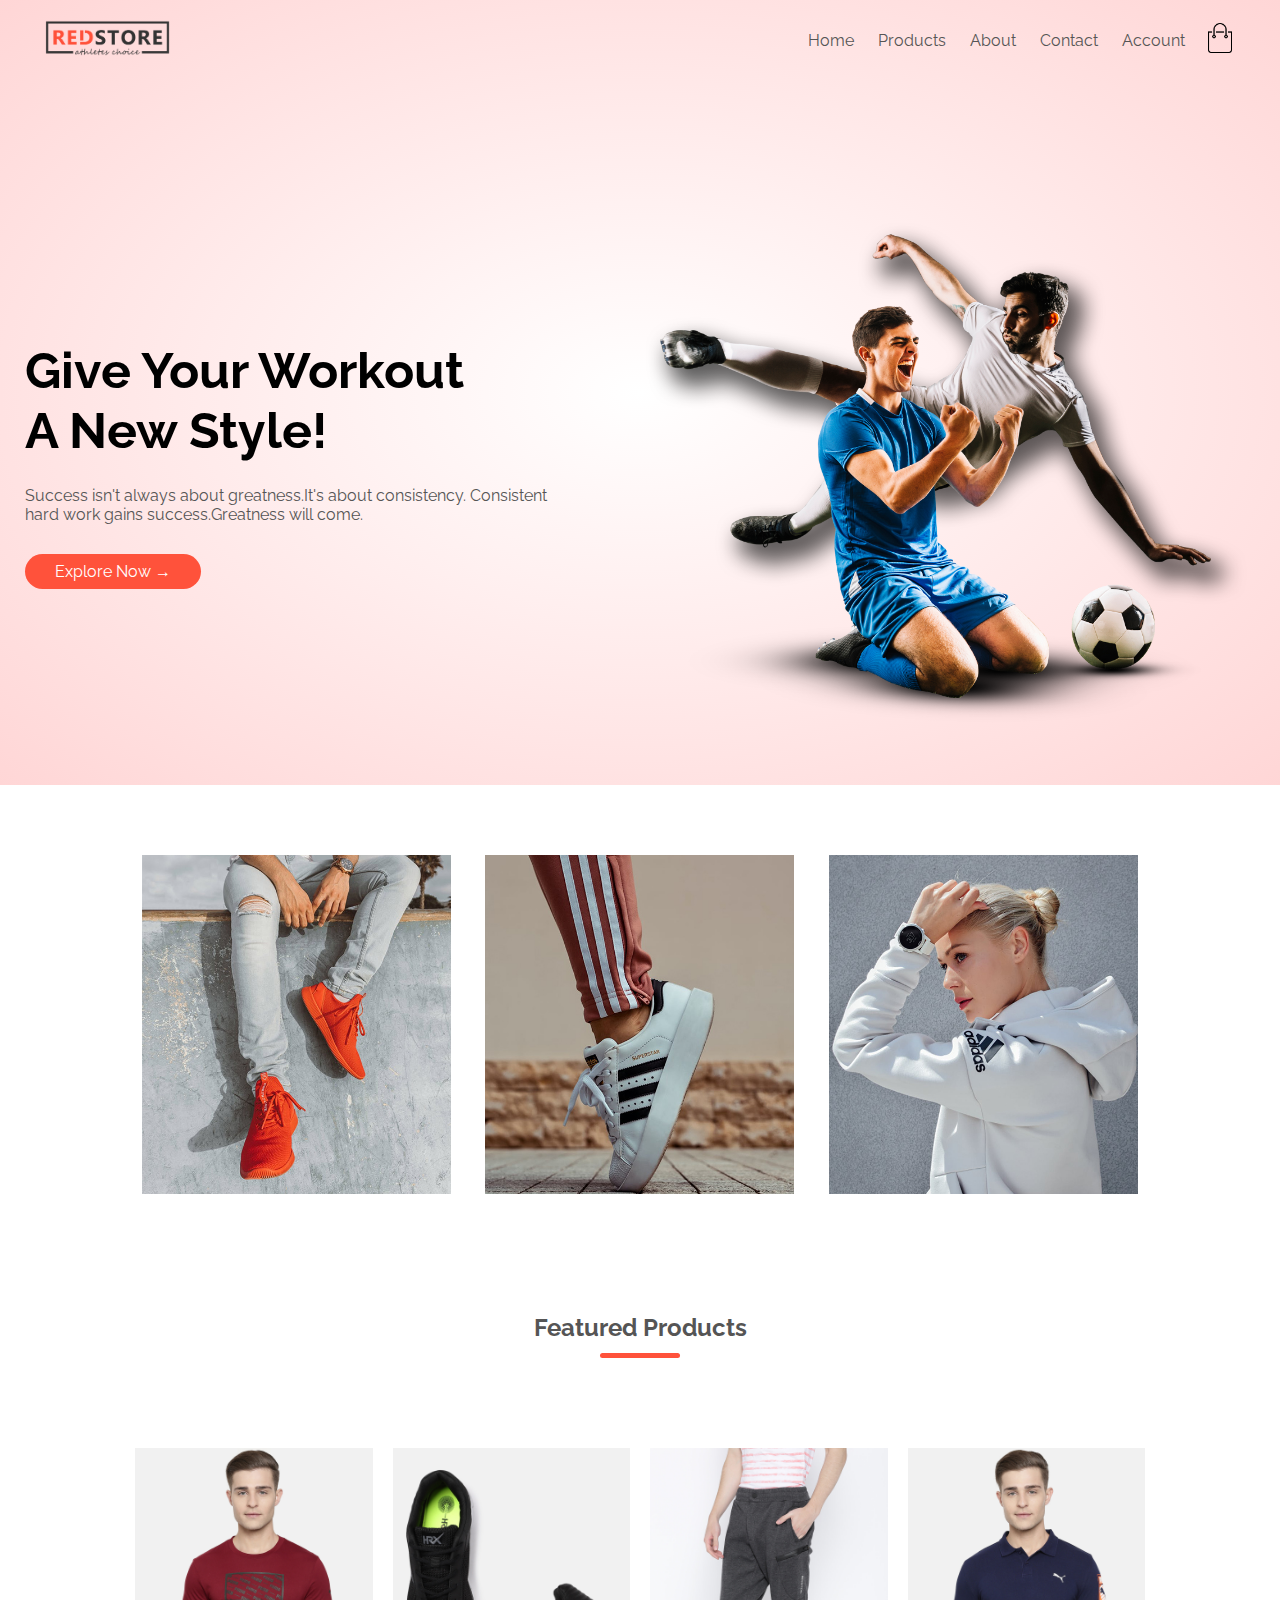
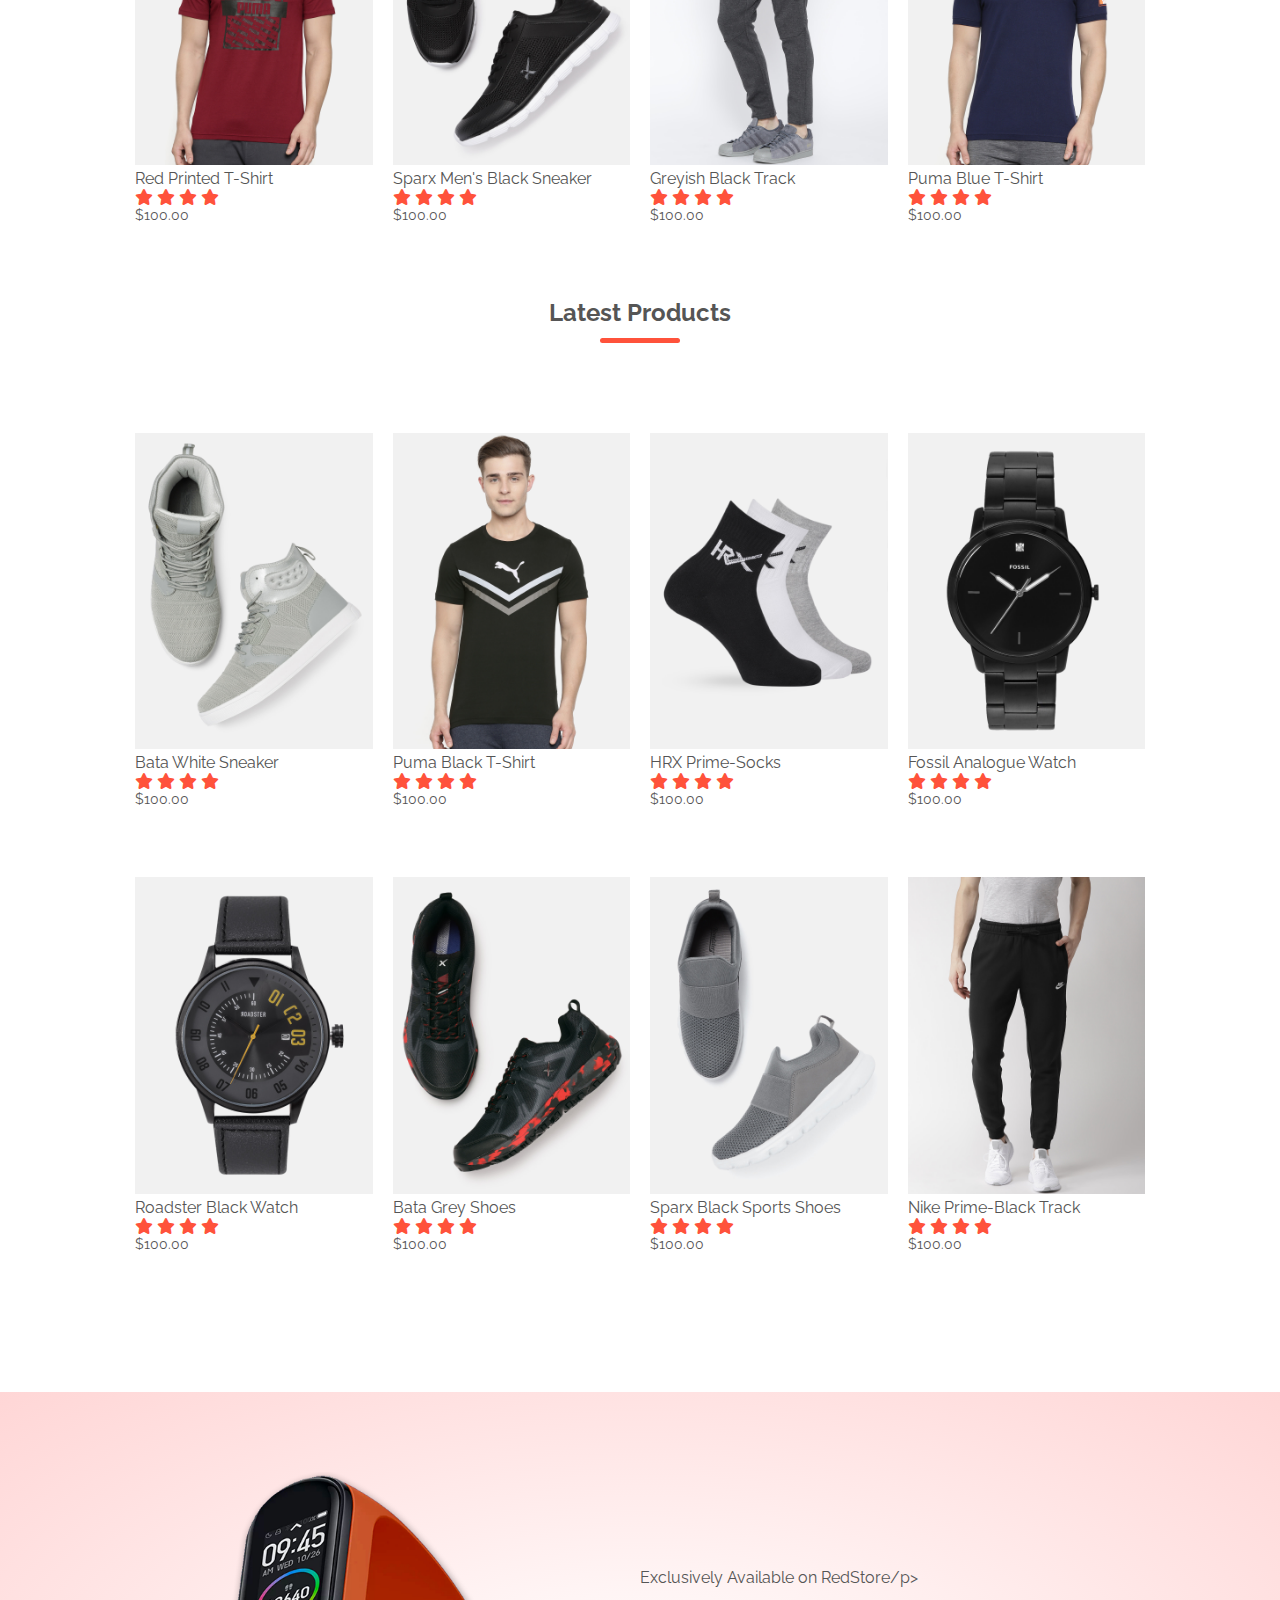
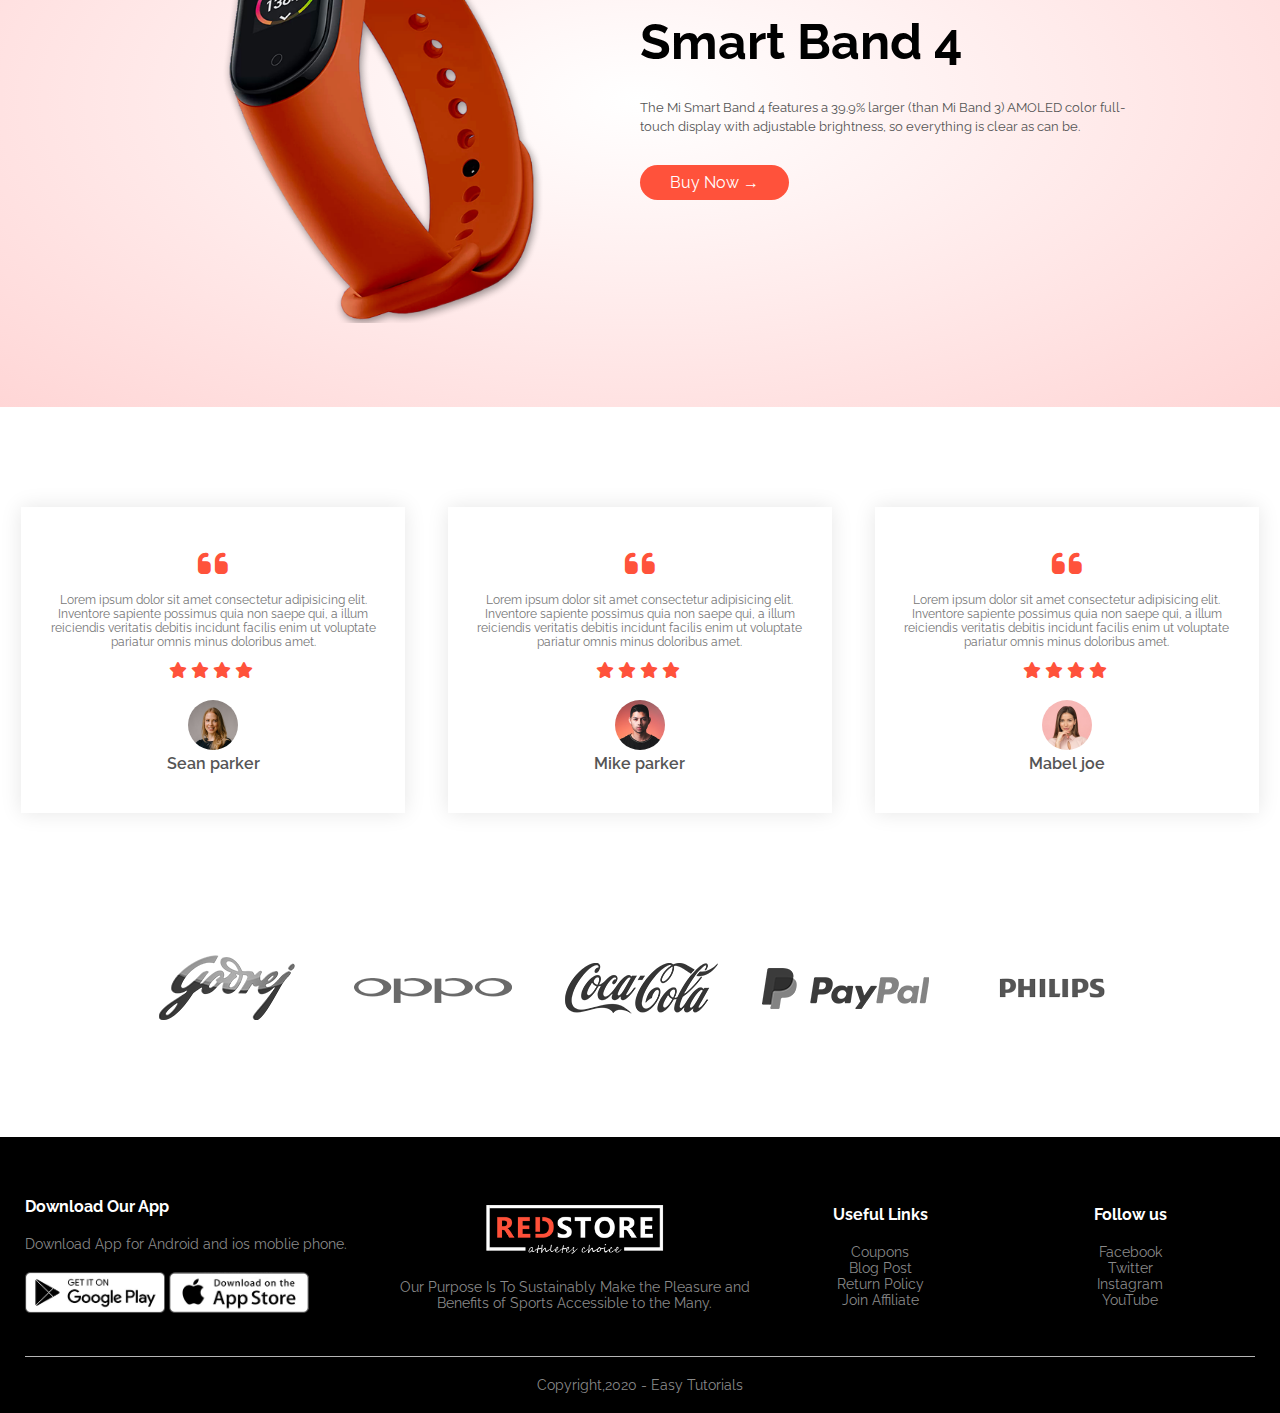
<file: RedStore/index.html>
<!DOCTYPE html>
<html lang="en">
<head>
    <meta charset="UTF-8">
    <meta name="viewport" content="width=device-width, initial-scale=1.0">
    <title>RedStore | Ecommerce Website Design</title>
    <link rel="stylesheet" href="style.css">
    <link href="https://fonts.googleapis.com/css2?family=Raleway:wght@300;400;500;600;700&display=swap" rel="stylesheet">
    <link rel="stylesheet" href="https://cdnjs.cloudflare.com/ajax/libs/font-awesome/6.4.2/css/all.min.css">
</head>
<body>
    <div class="header"> 

        <div class="container">

            <div class="navbar">
                <div class="logo">
                    <a href="index.html"><img src="images/logo.png" width="125px"></a>
                </div>
                <nav>
                    <ul id="MenuItems">
        
                        <li><a href="index.html">Home</a> </li>
                        <li><a href="products.html">Products</a></li>
                        <li><a href="">About</a></li>
                        <li><a href="" >Contact</a></li>
                        <li><a href="account.html">Account</a></li> 
                    </ul>
                </nav>
               
                <a href="cart.html"><img src="images/cart.png" width="30px" height="30px"></a>
                <img src="images/menu.png" class="menu-icon" onclick="menutoggle()">
            </div>
 
            <div class="row">
                <div class="col-2">
                    <h1>Give Your Workout <br>
                         A New Style!</h1>
                         <p>Success isn't always about greatness.It's about consistency. Consistent<br> hard work gains success.Greatness will come.</p>
                         <a href="" class="btn">Explore Now &#8594;</a>
                </div>
    
                <div class="col-2">
                    <img src="images/image1.png">
                </div>
            </div>
    
        </div>

    </div>
<!------ featured categories ------>
  <div class="categories">
    <div class="small-container">
        <div class="row">
            <div class="col-3">
                <img src="images/category-1.jpg">
            </div>
            <div class="col-3">
                <img src="images/category-2.jpg">
            </div>
            <div class="col-3">
                <img src="images/category-3.jpg">
            </div>
        </div>
    </div>
  </div>
<!------ featured products -------->

<div class="small-container">
    <h2 class="tittle">Featured Products</h2>
    <div class="row">
        <div class="col-4">
            <a href="product-details.html"></a><img src="images/product-1.jpg"></a>
            <a href="product-details.html"><h4>Red Printed T-Shirt</h4></a>
            <div class="ratting">
                <i class="fa fa-star"></i>
                <i class="fa fa-star"></i>
                <i class="fa fa-star"></i>
                <i class="fa fa-star"></i>
                                        
            </div>
            <p>$100.00</p>
        </div>

        <div class="col-4">
            <img src="images/product-2.jpg">
            <h4>Sparx Men's Black Sneaker</h4>
            <div class="ratting">
                <i class="fa fa-star"></i>
                <i class="fa fa-star"></i>
                <i class="fa fa-star"></i>
                <i class="fa fa-star"></i>
                <i class="fa fa-star-half-o"></i>
            </div>
            <p>$100.00</p>
        </div>

        <div class="col-4">
            <img src="images/product-3.jpg">
            <h4>Greyish Black Track</h4>
            <div class="ratting">
                <i class="fa fa-star"></i>
                <i class="fa fa-star"></i>
                <i class="fa fa-star"></i>
                <i class="fa fa-star"></i>
                <i class="fa fa-star-o"></i>
            </div>
            <p>$100.00</p>
        </div>

        <div class="col-4">
            <img src="images/product-4.jpg">
            <h4>Puma Blue T-Shirt</h4>
            <div class="ratting">
                <i class="fa fa-star"></i>
                <i class="fa fa-star"></i>
                <i class="fa fa-star"></i>
                <i class="fa fa-star"></i>
                <i class="fa fa-star-o"></i>
            </div>
            <p>$100.00</p>
        </div>
    </div>

    <h2 class="tittle">Latest Products</h2>

    <div class="row">
        <div class="col-4">
            <img src="images/product-5.jpg">
            <h4>Bata White Sneaker</h4>
            <div class="ratting">
                <i class="fa fa-star"></i>
                <i class="fa fa-star"></i>
                <i class="fa fa-star"></i>
                <i class="fa fa-star"></i>
                <i class="fa fa-star-o"></i>
            </div>
            <p>$100.00</p>
        </div>

        <div class="col-4">
            <img src="images/product-6.jpg">
            <h4>Puma Black T-Shirt</h4>
            <div class="ratting">
                <i class="fa fa-star"></i>
                <i class="fa fa-star"></i>
                <i class="fa fa-star"></i>
                <i class="fa fa-star"></i>
                <i class="fa fa-star-half-o"></i>
            </div>
            <p>$100.00</p>
        </div>

        <div class="col-4">
            <img src="images/product-7.jpg">
            <h4>HRX Prime-Socks</h4>
            <div class="ratting">
                <i class="fa fa-star"></i>
                <i class="fa fa-star"></i>
                <i class="fa fa-star"></i>
                <i class="fa fa-star"></i>
                <i class="fa fa-star-o"></i>
            </div>
            <p>$100.00</p>
        </div>

        <div class="col-4">
            <img src="images/product-8.jpg">
            <h4>Fossil Analogue Watch</h4>
            <div class="ratting">
                <i class="fa fa-star"></i>
                <i class="fa fa-star"></i>
                <i class="fa fa-star"></i>
                <i class="fa fa-star"></i>
                <i class="fa fa-star-o"></i>
            </div>
            <p>$100.00</p>
        </div>
    </div>

    <div class="row">
        <div class="col-4">
            <img src="images/product-9.jpg">
            <h4>Roadster Black Watch</h4>
            <div class="ratting">
                <i class="fa fa-star"></i>
                <i class="fa fa-star"></i>
                <i class="fa fa-star"></i>
                <i class="fa fa-star"></i>
                <i class="fa fa-star-o"></i>
            </div>
            <p>$100.00</p>
        </div>

        <div class="col-4">
            <img src="images/product-10.jpg">
            <h4>Bata Grey Shoes</h4>
            <div class="ratting">
                <i class="fa fa-star"></i>
                <i class="fa fa-star"></i>
                <i class="fa fa-star"></i>
                <i class="fa fa-star"></i>
                <i class="fa fa-star-half-o"></i>
            </div>
            <p>$100.00</p>
        </div>

        <div class="col-4">
            <img src="images/product-11.jpg">
            <h4>Sparx Black Sports Shoes</h4>
            <div class="ratting">
                <i class="fa fa-star"></i>
                <i class="fa fa-star"></i>
                <i class="fa fa-star"></i>
                <i class="fa fa-star"></i>
                <i class="fa fa-star-o"></i>
            </div>
            <p>$100.00</p>
        </div>

        <div class="col-4">
            <img src="images/product-12.jpg">
            <h4>Nike Prime-Black Track</h4>
            <div class="ratting">
                <i class="fa fa-star"></i>
                <i class="fa fa-star"></i>
                <i class="fa fa-star"></i>
                <i class="fa fa-star"></i>
                <i class="fa fa-star-o"></i>
            </div>
            <p>$100.00</p>
        </div>
    </div>
</div>
<!----------offer---------------->
<div class="offer">
    <div class="small-container">
        <div class="row">
            <div class="col-2">
                <img src="images/exclusive.png" class="offer-img">
            </div>
            <div class="col-2">
                <p>Exclusively Available on RedStore/p>
                <h1>Smart Band 4</h1>
                <small>The Mi Smart Band 4 features a 39.9% larger (than Mi Band 3) AMOLED color full-touch display with adjustable brightness, so everything is clear as can be.</small><br>
                <a href="" class="btn">Buy Now &#8594;</a>
            </div>
        </div>
    </div>
</div>

<!----------- testimonial --------->
<div class="testimonial">
    <div class="smallcontainer">
        <div class="row">
            <div class="col-3">
                <i class="fa fa-quote-left"></i>
                <p>Lorem ipsum dolor sit amet consectetur adipisicing elit. Inventore sapiente possimus quia non saepe qui, a illum reiciendis veritatis debitis incidunt facilis enim ut voluptate pariatur omnis minus doloribus amet.</p>
                <div class="ratting">
                    <i class="fa fa-star"></i>
                    <i class="fa fa-star"></i>
                    <i class="fa fa-star"></i>
                    <i class="fa fa-star"></i>
                    <i class="fa fa-star-o"></i>
                </div>

                <img src="images/user-1.png">
                <h3>Sean parker</h3>
            </div>

            <div class="col-3">
                <i class="fa fa-quote-left"></i>
                <p>Lorem ipsum dolor sit amet consectetur adipisicing elit. Inventore sapiente possimus quia non saepe qui, a illum reiciendis veritatis debitis incidunt facilis enim ut voluptate pariatur omnis minus doloribus amet.</p>
                <div class="ratting">
                    <i class="fa fa-star"></i>
                    <i class="fa fa-star"></i>
                    <i class="fa fa-star"></i>
                    <i class="fa fa-star"></i>
                    <i class="fa fa-star-o"></i>
                </div>

                <img src="images/user-2.png">
                <h3>Mike parker</h3>
            </div>

            <div class="col-3">
                <i class="fa fa-quote-left"></i>
                <p>Lorem ipsum dolor sit amet consectetur adipisicing elit. Inventore sapiente possimus quia non saepe qui, a illum reiciendis veritatis debitis incidunt facilis enim ut voluptate pariatur omnis minus doloribus amet.</p>
                <div class="ratting">
                    <i class="fa fa-star"></i>
                    <i class="fa fa-star"></i>
                    <i class="fa fa-star"></i>
                    <i class="fa fa-star"></i>
                    <i class="fa fa-star-o"></i>
                </div>

                <img src="images/user-3.png">
                <h3>Mabel joe</h3>
            </div>

        </div>

    </div>

</div>


<!-------- Bands --------->
    <div class="brands">
        <div class="small-container">
            <div class="row">
                <div class="col-5">
                    <img src="images/logo-godrej.png">
                </div>
                <div class="col-5">
                    <img src="images/logo-oppo.png">
                </div>
                <div class="col-5">
                    <img src="images/logo-coca-cola.png">
                </div>
                <div class="col-5">
                    <img src="images/logo-paypal.png">
                </div>
                <div class="col-5">
                    <img src="images/logo-philips.png">
                </div>
            </div>
        </div>
    </div>
    <!-----------footer-------->

        <div class="footer">
            <div class="container">
                <div class="row">
                    <div class="footer-col-1">
                        <h3>Download Our App</h3>
                        <p>Download App for Android and ios moblie phone.</p>
                        <div class="app-logo">
                            <img src="images/play-store.png">
                            <img src="images/app-store.png">
                        </div>
                    </div>
                    <div class="footer-col-2">
                        <img src="images/logo-white.png">
                        <p>Our Purpose Is To Sustainably Make the Pleasure and Benefits of Sports Accessible to the Many.</p>
                    </div>
                    <div class="footer-col-3">
                        <h3>Useful Links</h3>
                        <ul>
                            <li>Coupons</li>
                            <li>Blog Post</li>
                            <li>Return Policy</li>
                            <li>Join Affiliate</li>
                        </ul>
                    </div>
                    <div class="footer-col-4">
                        <h3>Follow us</h3>
                        <ul>
                            <li>Facebook</li>
                            <li>Twitter</li>
                            <li>Instagram</li>
                            <li>YouTube</li>
                        </ul>
                    </div>
                </div>
                <hr>
                <p class="Copyright">Copyright,2020 - Easy Tutorials</p>
            </div>
        </div>
<!--------------- js for toggle menu---------->
    <script>
        var MenuItems = document.getElementById("MenuItems");

        MenuItems.style.maxHeight = "0px";

        function menutoggle(){
            if(MenuItems.style.maxHeight == "0px") 
            {
                MenuItems.style.maxHeight = "200px";
            }
            else
            {
                MenuItems.style.maxHeight = "0px";
            }
        }    
    </script>        
</body>
</html>
</file>
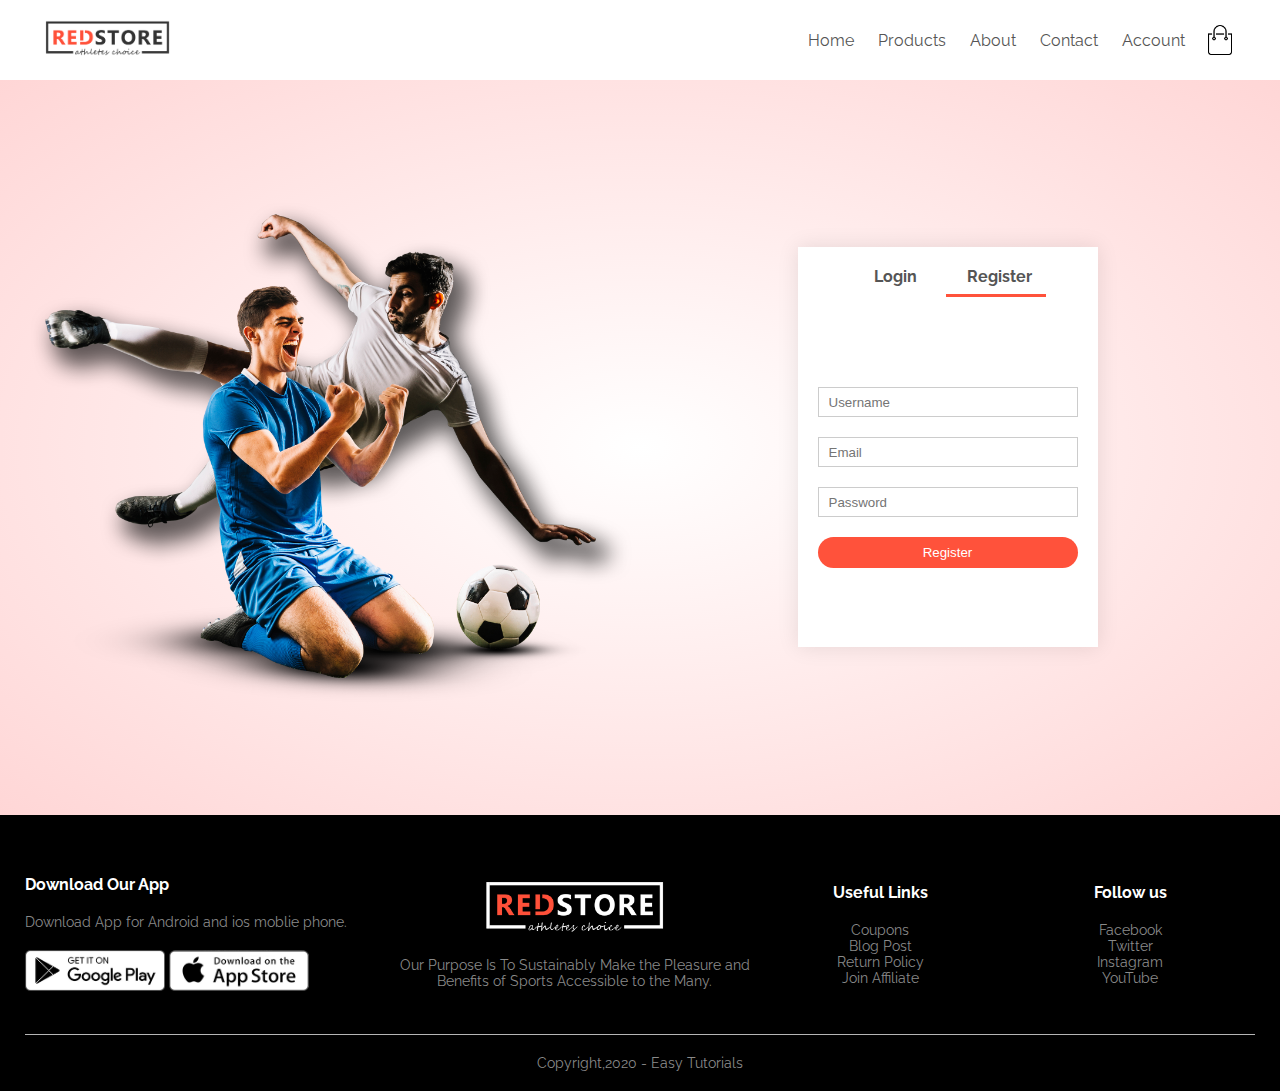
<file: RedStore/account.html>
<!DOCTYPE html>
<html lang="en">
<head>
    <meta charset="UTF-8">
    <meta name="viewport" content="width=device-width, initial-scale=1.0">
    <title>All Products - RedStore</title>
    <link rel="stylesheet" href="style.css">
    <link href="https://fonts.googleapis.com/css2?family=Raleway:wght@300;400;500;600;700&display=swap" rel="stylesheet">
    <link rel="stylesheet" href="https://cdnjs.cloudflare.com/ajax/libs/font-awesome/6.4.2/css/all.min.css">
</head>
<body>
        
        <div class="container">

            <div class="navbar">
                <div class="logo">
                    <img src="images/logo.png" width="125px">
                </div>
                <nav>
                    <ul id="MenuItems">
        
                        <li><a href="">Home</a> </li>
                        <li><a href="">Products</a></li>
                        <li><a href="">About</a></li>
                        <li><a href="" >Contact</a></li>
                        <li><a href="">Account</a></li> 
                    </ul>
                </nav>
               
                <img src="images/cart.png" width="30px"; height="30px">
                <img src="images/menu.png" class="menu-icon" onclick="menutoggle()">
            </div>
 
        </div>

<!---------- account page ------->  

<div class="account-page">
    <div class="container">
        <div class="row">
            <div class="col-2">
                <img src="images/image1.png" width="100%">
            </div>

            <div class="col-2">
                <div class="form-conatiner">
                    <div class="form-btn">
                        <span onclick="login()">Login</span>
                        <span onclick="register()">Register</span>
                        <hr id="Indicator">
                    </div>

                    <form id="LoginForm">
                        <input type="text" placeholder="Username">
                        <input type="password" placeholder="Password">
                        <button type="submit" class="btn">Login</button>
                        <a href="">Forgot password</a>
                    </form>

                    <form id="RegForm">
                        <input type="text" placeholder="Username">
                        <input type="email" placeholder="Email">
                        <input type="password" placeholder="Password">
                        <button type="submit" class="btn">Register</button>
                    </form>
                </div>
            </div>

        </div>
    </div>
</div>

<!-----------footer-------->

        <div class="footer">
            <div class="container">
                <div class="row">
                    <div class="footer-col-1">
                        <h3>Download Our App</h3>
                        <p>Download App for Android and ios moblie phone.</p>
                        <div class="app-logo">
                            <img src="images/play-store.png">
                            <img src="images/app-store.png">
                        </div>
                    </div>
                    <div class="footer-col-2">
                        <img src="images/logo-white.png">
                        <p>Our Purpose Is To Sustainably Make the Pleasure and Benefits of Sports Accessible to the Many.</p>
                    </div>
                    <div class="footer-col-3">
                        <h3>Useful Links</h3>
                        <ul>
                            <li>Coupons</li>
                            <li>Blog Post</li>
                            <li>Return Policy</li>
                            <li>Join Affiliate</li>
                        </ul>
                    </div>
                    <div class="footer-col-4">
                        <h3>Follow us</h3>
                        <ul>
                            <li>Facebook</li>
                            <li>Twitter</li>
                            <li>Instagram</li>
                            <li>YouTube</li>
                        </ul>
                    </div>
                </div>
                <hr>
                <p class="Copyright">Copyright,2020 - Easy Tutorials</p>
            </div>
        </div>
<!--------------- js for toggle menu---------->
    <script>
        var MenuItems = document.getElementById("MenuItems");

        MenuItems.style.maxHeight = "0px";

        function menutoggle(){
            if(MenuItems.style.maxHeight == "0px") 
            {
                MenuItems.style.maxHeight = "200px";
            }
            else
            {
                MenuItems.style.maxHeight = "0px";
            }
        }    
    </script>     

<!--------- js for toggle Form------->

 <script>
    var LoginForm = document.getElementById("LoginForm");
    var RegForm = document.getElementById("RegForm");
    var Indicator = document.getElementById("Indicator");

        function register(){

            RegForm.style.transform = "translateX(0px)";
            LoginForm.style.transform = "translateX(0px)";
            Indicator.style.transform = "translateX(100px)";
        }

        function login(){

            RegForm.style.transform = "translateX(300px)";
            LoginForm.style.transform = "translateX(300px)";
            Indicator.style.transform = "translateX(0px)";
        }
 </script>
   
</body>
</html>
</file>
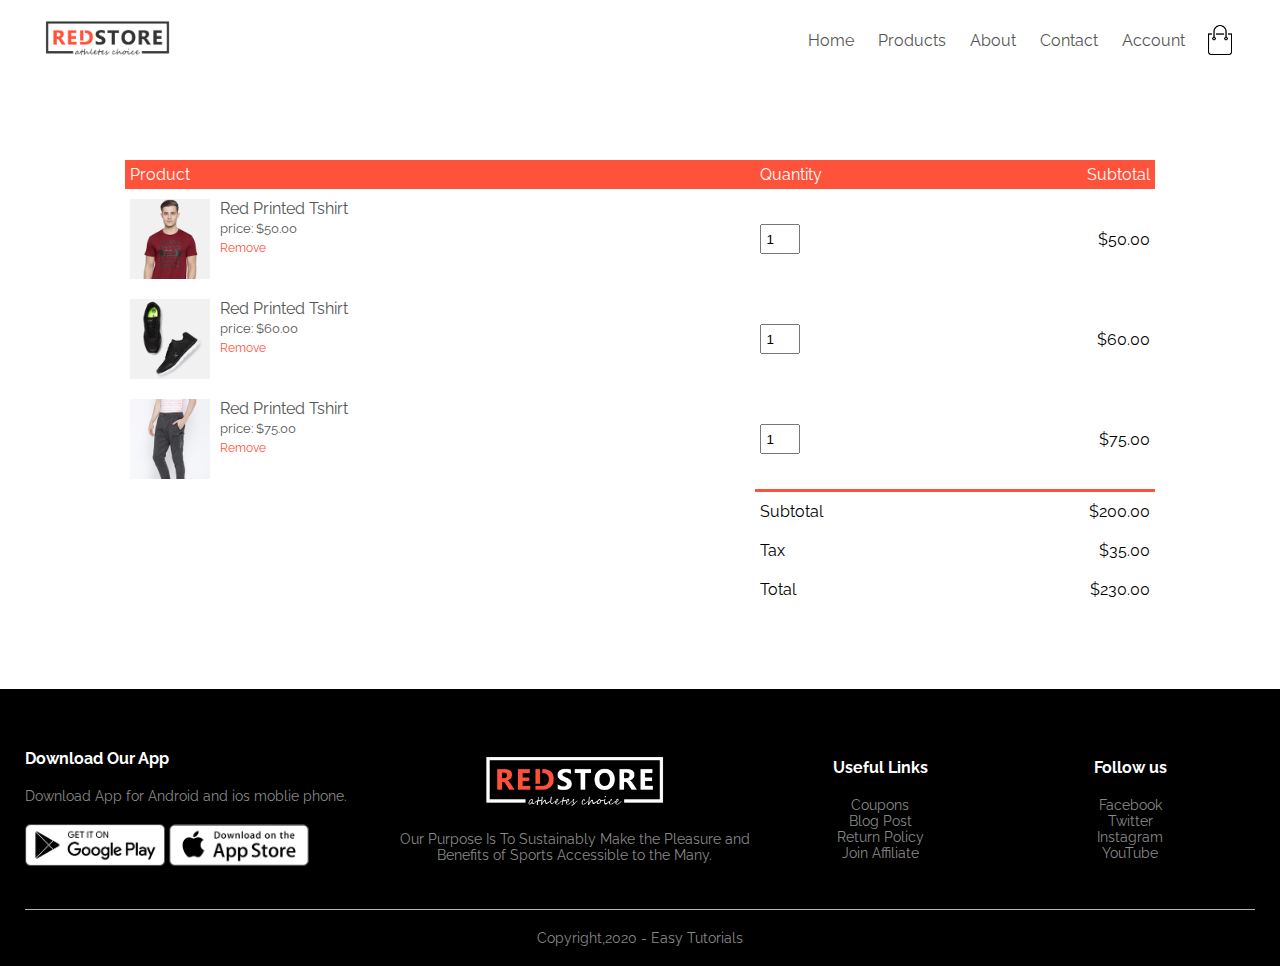
<file: RedStore/cart.html>
<!DOCTYPE html>
<html lang="en">
<head>
    <meta charset="UTF-8">
    <meta name="viewport" content="width=device-width, initial-scale=1.0">
    <title>All Products - RedStore</title>
    <link rel="stylesheet" href="style.css">
    <link href="https://fonts.googleapis.com/css2?family=Raleway:wght@300;400;500;600;700&display=swap" rel="stylesheet">
    <link rel="stylesheet" href="https://cdnjs.cloudflare.com/ajax/libs/font-awesome/6.4.2/css/all.min.css">
</head>
<body>
        
        <div class="container">

            <div class="navbar">
                <div class="logo">
                    <img src="images/logo.png" width="125px">
                </div>
                <nav>
                    <ul id="MenuItems">
        
                        <li><a href="">Home</a> </li>
                        <li><a href="">Products</a></li>
                        <li><a href="">About</a></li>
                        <li><a href="" >Contact</a></li>
                        <li><a href="">Account</a></li> 
                    </ul>
                </nav>
               
                <img src="images/cart.png" width="30px"; height="30px">
                <img src="images/menu.png" class="menu-icon" onclick="menutoggle()">
            </div>
 
        </div>

<!-----------cart items details------>

<div class="small-container cart-page">
    <table>
        <tr>
            <th>Product</th>
            <th>Quantity</th>
            <th>Subtotal</th>
        </tr>
        <tr>
            <td>
                <div class="cart-info">
                    <img src="images/buy-1.jpg">
                    <div>
                        <p>Red Printed Tshirt</p>
                        <small>price: $50.00</small>
                        <br>
                        <a href="">Remove</a>
                    </div>
                </div>
            </td>
            <td><input type="number" value="1"></td>
            <td>$50.00</td>
        </tr>
        <tr>
            <td>
                <div class="cart-info">
                    <img src="images/buy-2.jpg">
                    <div>
                        <p>Red Printed Tshirt</p>
                        <small>price: $60.00</small>
                        <br>
                        <a href="">Remove</a>
                    </div>
                </div>
            </td>
            <td><input type="number" value="1"></td>
            <td>$60.00</td>
        </tr>
        <tr>
            <td>
                <div class="cart-info">
                    <img src="images/buy-3.jpg">
                    <div>
                        <p>Red Printed Tshirt</p>
                        <small>price: $75.00</small>
                        <br>
                        <a href="">Remove</a>
                    </div>
                </div>
            </td>
            <td><input type="number" value="1"></td>
            <td>$75.00</td>
        </tr>
    </table>

    <div class="total-price">

        <table>
            <tr>
                <td>Subtotal</td>
                <td>$200.00</td>
            </tr>
            <tr>
                <td>Tax</td>
                <td>$35.00</td>
            </tr>
            <tr>
                <td>Total</td>
                <td>$230.00</td>
            </tr>
        </table>
    </div>
</div>


<!-----------footer-------->

        <div class="footer">
            <div class="container">
                <div class="row">
                    <div class="footer-col-1">
                        <h3>Download Our App</h3>
                        <p>Download App for Android and ios moblie phone.</p>
                        <div class="app-logo">
                            <img src="images/play-store.png">
                            <img src="images/app-store.png">
                        </div>
                    </div>
                    <div class="footer-col-2">
                        <img src="images/logo-white.png">
                        <p>Our Purpose Is To Sustainably Make the Pleasure and Benefits of Sports Accessible to the Many.</p>
                    </div>
                    <div class="footer-col-3">
                        <h3>Useful Links</h3>
                        <ul>
                            <li>Coupons</li>
                            <li>Blog Post</li>
                            <li>Return Policy</li>
                            <li>Join Affiliate</li>
                        </ul>
                    </div>
                    <div class="footer-col-4">
                        <h3>Follow us</h3>
                        <ul>
                            <li>Facebook</li>
                            <li>Twitter</li>
                            <li>Instagram</li>
                            <li>YouTube</li>
                        </ul>
                    </div>
                </div>
                <hr>
                <p class="Copyright">Copyright,2020 - Easy Tutorials</p>
            </div>
        </div>
<!--------------- js for toggle menu---------->
    <script>
        var MenuItems = document.getElementById("MenuItems");

        MenuItems.style.maxHeight = "0px";

        function menutoggle(){
            if(MenuItems.style.maxHeight == "0px") 
            {
                MenuItems.style.maxHeight = "200px";
            }
            else
            {
                MenuItems.style.maxHeight = "0px";
            }
        }    
    </script>     
   
</body>
</html>
</file>
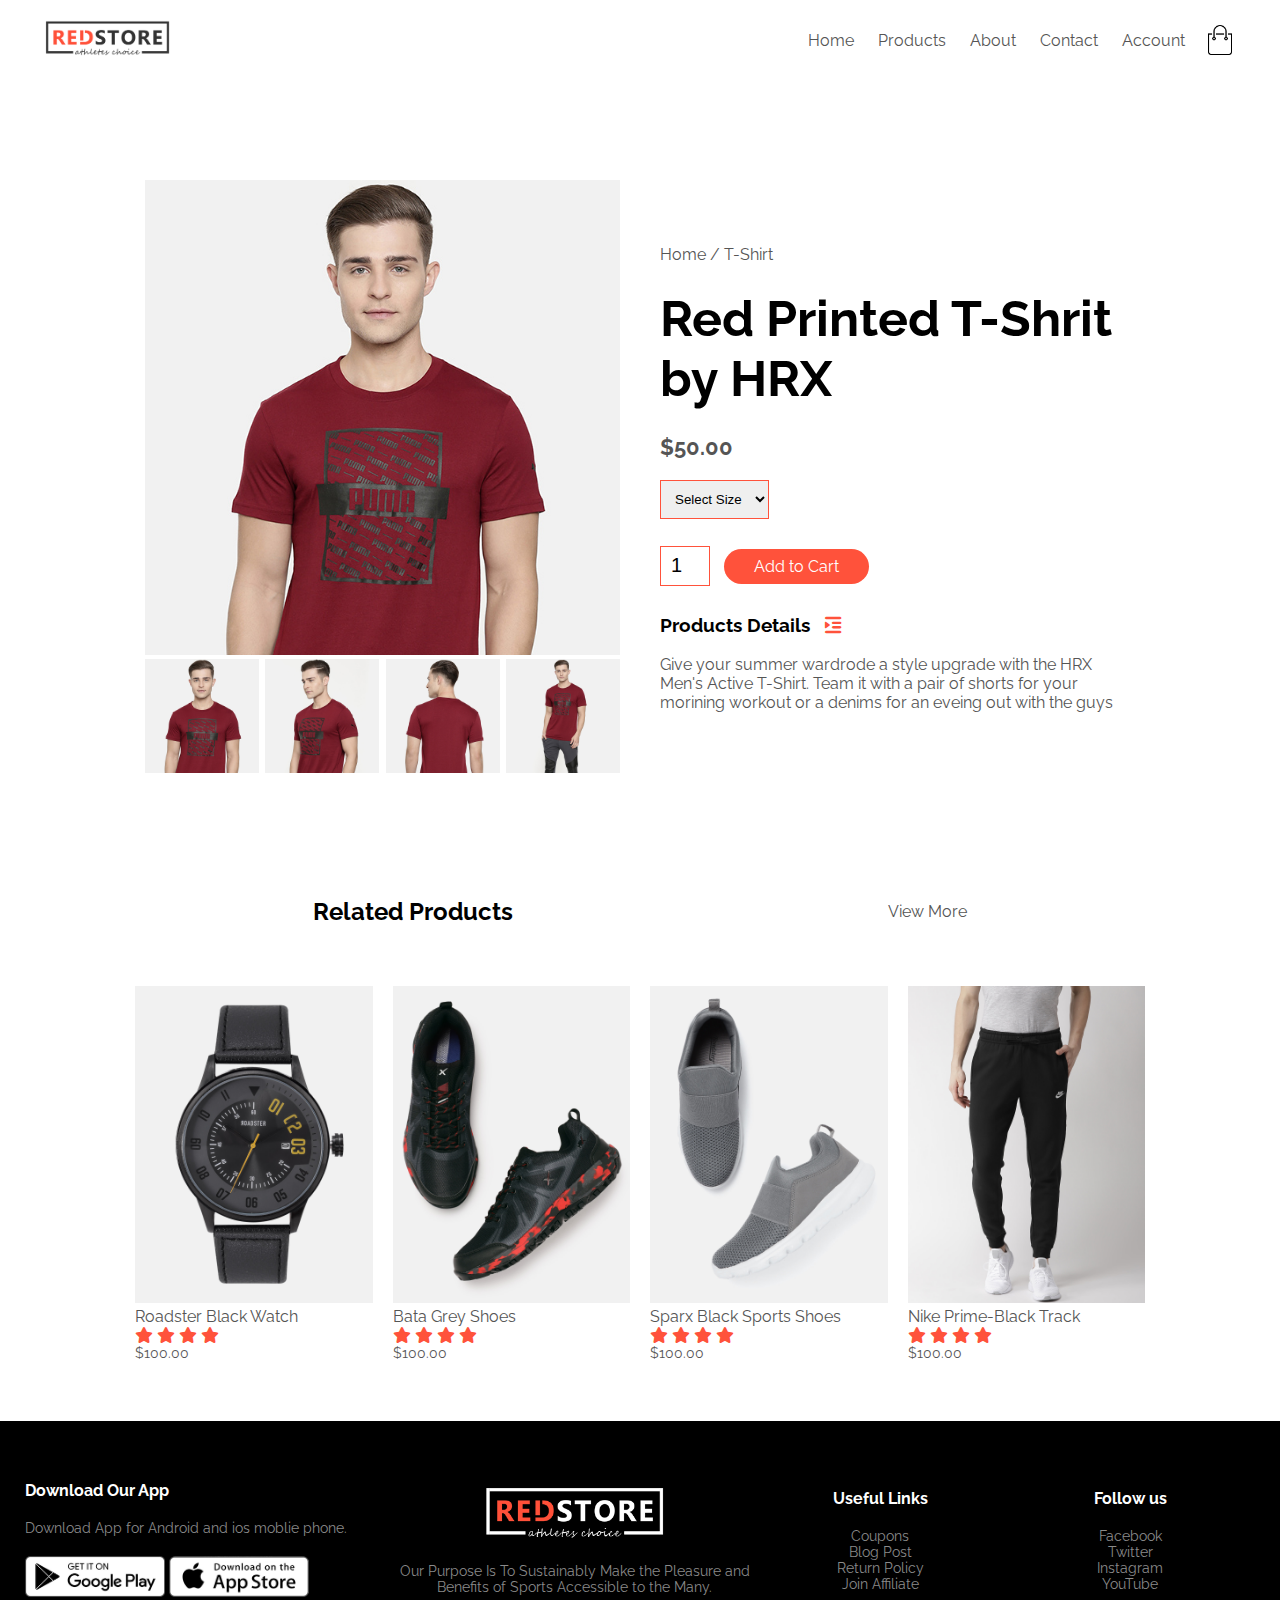
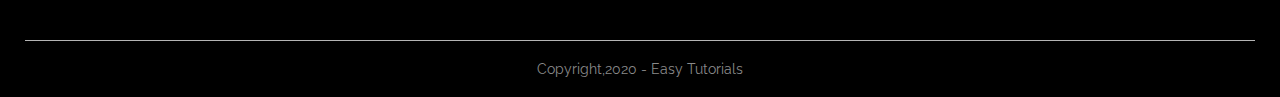
<file: RedStore/product-details.html>
<!DOCTYPE html>
<html lang="en">
<head>
    <meta charset="UTF-8">
    <meta name="viewport" content="width=device-width, initial-scale=1.0">
    <title>Product-details - RedStore</title>
    <link rel="stylesheet" href="style.css">
    <link href="https://fonts.googleapis.com/css2?family=Raleway:wght@300;400;500;600;700&display=swap" rel="stylesheet">
    <link rel="stylesheet" href="https://cdnjs.cloudflare.com/ajax/libs/font-awesome/6.4.2/css/all.min.css">
</head>
<body>
        
        <div class="container">

            <div class="navbar">
                <div class="logo">
                    <img src="images/logo.png" width="125px">
                </div>
                <nav>
                    <ul id="MenuItems">
        
                        <li><a href="">Home</a> </li>
                        <li><a href="">Products</a></li>
                        <li><a href="">About</a></li>
                        <li><a href="" >Contact</a></li>
                        <li><a href="">Account</a></li> 
                    </ul>
                </nav>
               
                <img src="images/cart.png" width="30px"; height="30px">
                <img src="images/menu.png" class="menu-icon" onclick="menutoggle()">
            </div>
 
        </div>

 <!------------single product details----------->
 
 <div class="small-container single-product">
    <div class="row">
        <div class="col-2">
            <img src="images/gallery-1.jpg" width="100%" id="ProductImg">

            <div class="small-img-row">
            <div class="small-img-col">
            <img src="images/gallery-1.jpg" width="100%" class="small-img">
            </div>
            <div class="small-img-col">
            <img src="images/gallery-2.jpg" width="100%" class="small-img">
            </div>
            <div class="small-img-col">
            <img src="images/gallery-3.jpg" width="100%" class="small-img">
            </div>
            <div class="small-img-col">
            <img src="images/gallery-4.jpg" width="100%" class="small-img">
            </div>
            </div>


        </div>
        <div class="col-2">
            <p>Home / T-Shirt</p>
            <h1>Red Printed T-Shrit by HRX</h1>
            <h4>$50.00</h4>
            <select>
                <option>Select Size</option>
                <option>XXL</option>
                <option>XX</option>
                <option>Large</option>
                <option>Medium</option>
                <option>Small</option>
            </select>
            <input type="number" value="1">
            <a href="" class="btn">Add to Cart</a>

            <h3>Products Details <i class="fa fa-indent"></i></h3>
            <br>
            <p>Give your summer wardrode a style upgrade with the HRX Men's Active T-Shirt. Team it with a pair of shorts for your morining workout or a denims for an eveing out with the guys</p>
        </div>

    </div>
 </div>
 <!---------title-------------->
 <div class="small-container">
    <div class="row row-2">
        <h2>Related Products</h2>
        <p>View More</p>
    </div>
 </div>
<!------------product---------->

<div class="small-container">

    <div class="row">
        <div class="col-4">
            <img src="images/product-9.jpg">
            <h4>Roadster Black Watch</h4>
            <div class="ratting">
                <i class="fa fa-star"></i>
                <i class="fa fa-star"></i>
                <i class="fa fa-star"></i>
                <i class="fa fa-star"></i>
                <i class="fa fa-star-o"></i>
            </div>
            <p>$100.00</p>
        </div>

        <div class="col-4">
            <img src="images/product-10.jpg">
            <h4>Bata Grey Shoes</h4>
            <div class="ratting">
                <i class="fa fa-star"></i>
                <i class="fa fa-star"></i>
                <i class="fa fa-star"></i>
                <i class="fa fa-star"></i>
                <i class="fa fa-star-half-o"></i>
            </div>
            <p>$100.00</p>
        </div>

        <div class="col-4">
            <img src="images/product-11.jpg">
            <h4>Sparx Black Sports Shoes</h4>
            <div class="ratting">
                <i class="fa fa-star"></i>
                <i class="fa fa-star"></i>
                <i class="fa fa-star"></i>
                <i class="fa fa-star"></i>
                <i class="fa fa-star-o"></i>
            </div>
            <p>$100.00</p>
        </div>

        <div class="col-4">
            <img src="images/product-12.jpg">
            <h4>Nike Prime-Black Track</h4>
            <div class="ratting">
                <i class="fa fa-star"></i>
                <i class="fa fa-star"></i>
                <i class="fa fa-star"></i>
                <i class="fa fa-star"></i>
                <i class="fa fa-star-o"></i>
            </div>
            <p>$100.00</p>
        </div>
    </div>

    
</div>

<!-----------footer-------->

        <div class="footer">
            <div class="container">
                <div class="row">
                    <div class="footer-col-1">
                        <h3>Download Our App</h3>
                        <p>Download App for Android and ios moblie phone.</p>
                        <div class="app-logo">
                            <img src="images/play-store.png">
                            <img src="images/app-store.png">
                        </div>
                    </div>
                    <div class="footer-col-2">
                        <img src="images/logo-white.png">
                        <p>Our Purpose Is To Sustainably Make the Pleasure and Benefits of Sports Accessible to the Many.</p>
                    </div>
                    <div class="footer-col-3">
                        <h3>Useful Links</h3>
                        <ul>
                            <li>Coupons</li>
                            <li>Blog Post</li>
                            <li>Return Policy</li>
                            <li>Join Affiliate</li>
                        </ul>
                    </div>
                    <div class="footer-col-4">
                        <h3>Follow us</h3>
                        <ul>
                            <li>Facebook</li>
                            <li>Twitter</li>
                            <li>Instagram</li>
                            <li>YouTube</li>
                        </ul>
                    </div>
                </div>
                <hr>
                <p class="Copyright">Copyright,2020 - Easy Tutorials</p>
            </div>
        </div>
<!--------------- js for toggle menu---------->
    <script>
        var MenuItems = document.getElementById("MenuItems");

        MenuItems.style.maxHeight = "0px";

        function menutoggle(){
            if(MenuItems.style.maxHeight == "0px") 
            {
                MenuItems.style.maxHeight = "200px";
            }
            else
            {
                MenuItems.style.maxHeight = "0px";
            }
        }    
    </script>     
   
<!---------- js for product gallery ------------->

    <script>
        var ProductImg = document.getElementById("ProductImg");
        var SmallImg = document.getElementsByClassName("small-img");

        SmallImg[0].onclick = function()
        {
            ProductImg.src = SmallImg[0].src;
        }
        
        SmallImg[1].onclick = function()
        {
            ProductImg.src = SmallImg[1].src;
        }
        
        SmallImg[2].onclick = function()
        {
            ProductImg.src = SmallImg[2].src;
        }
        
        SmallImg[3].onclick = function()
        {
            ProductImg.src = SmallImg[3].src;
        }
    </script>
</body>
</html>
</file>
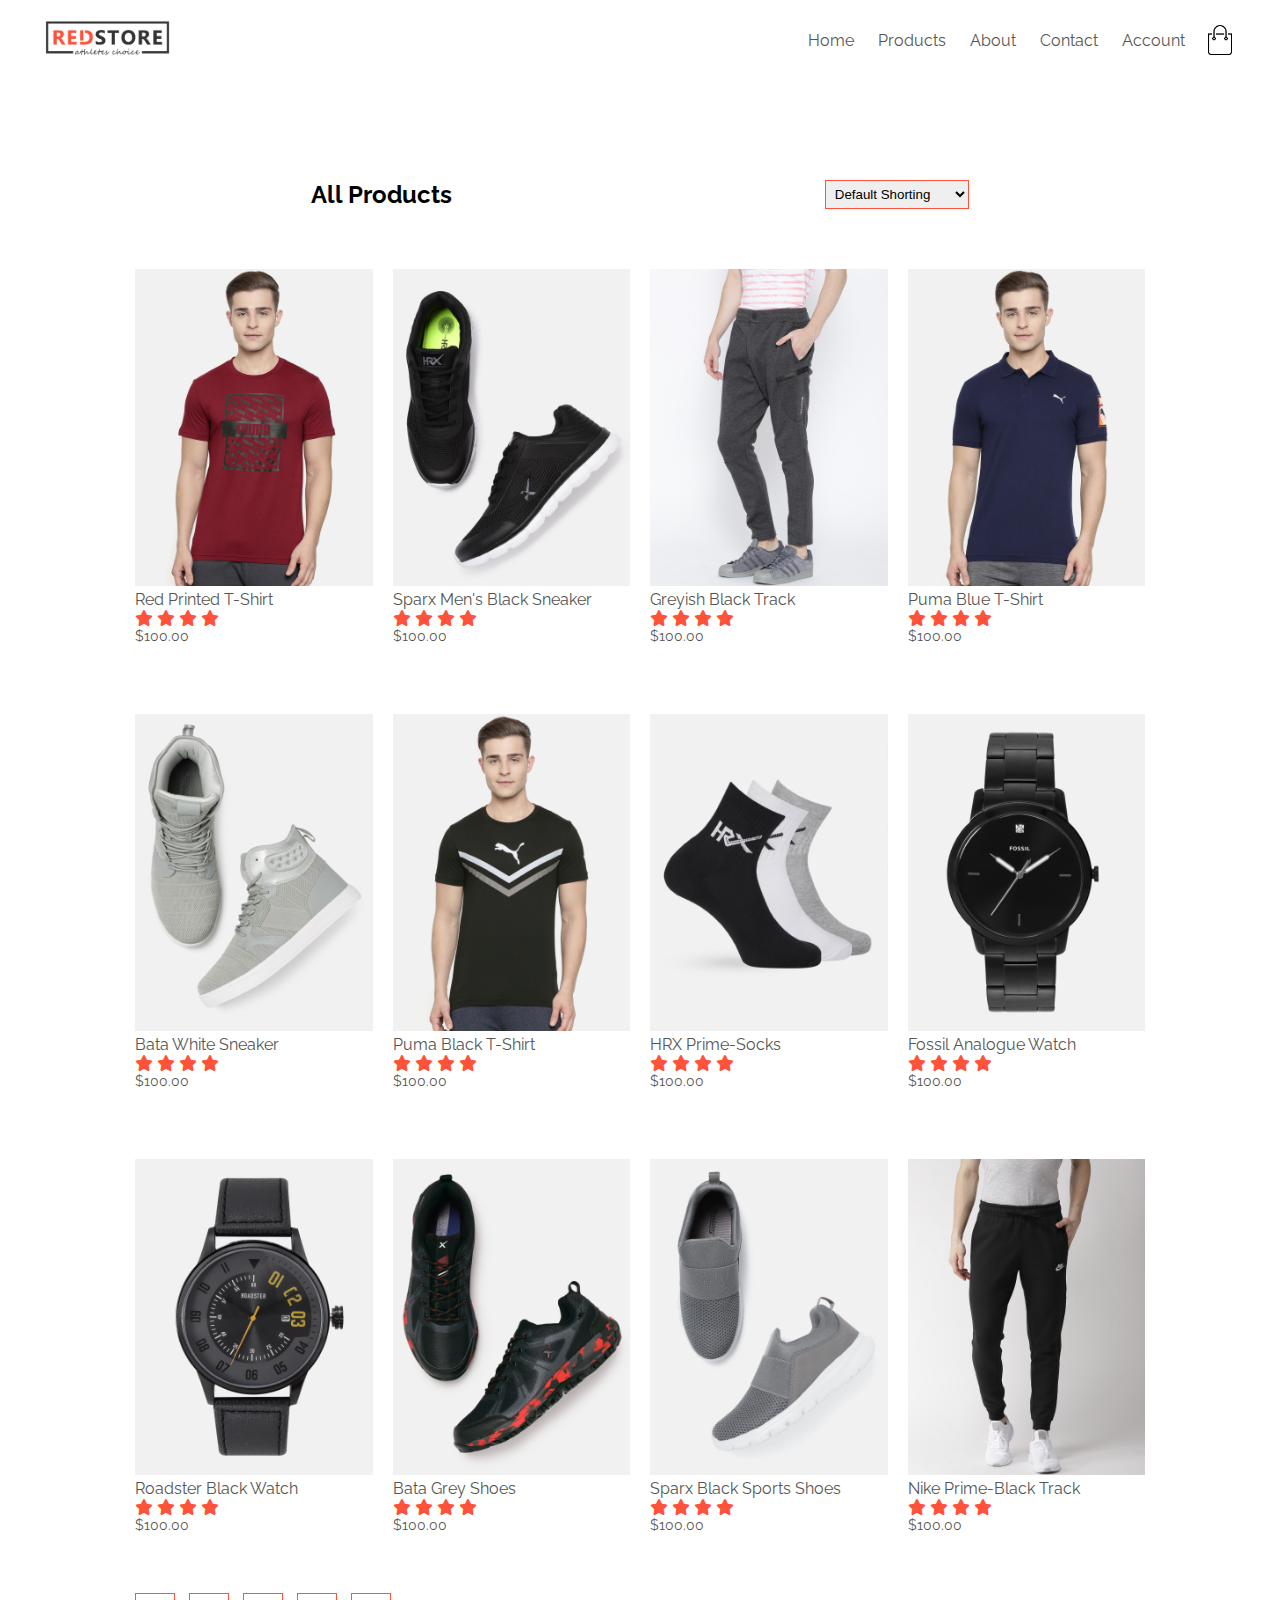
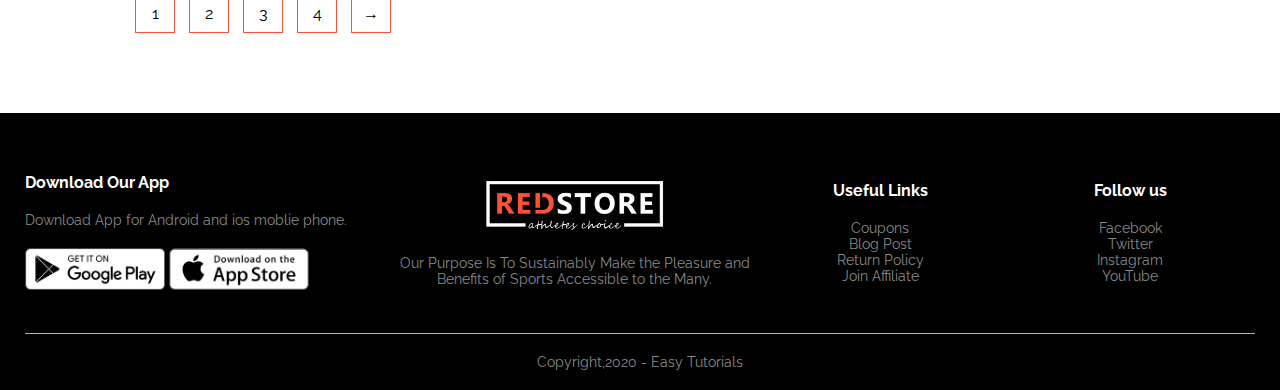
<file: RedStore/products.html>
<!DOCTYPE html>
<html lang="en">
<head>
    <meta charset="UTF-8">
    <meta name="viewport" content="width=device-width, initial-scale=1.0">
    <title>All Products - RedStore</title>
    <link rel="stylesheet" href="style.css">
    <link href="https://fonts.googleapis.com/css2?family=Raleway:wght@300;400;500;600;700&display=swap" rel="stylesheet">
    <link rel="stylesheet" href="https://cdnjs.cloudflare.com/ajax/libs/font-awesome/6.4.2/css/all.min.css">
</head>
<body>
        
        <div class="container">

            <div class="navbar">
                <div class="logo">
                    <img src="images/logo.png" width="125px">
                </div>
                <nav>
                    <ul id="MenuItems">
        
                        <li><a href="">Home</a> </li>
                        <li><a href="">Products</a></li>
                        <li><a href="">About</a></li>
                        <li><a href="" >Contact</a></li>
                        <li><a href="">Account</a></li> 
                    </ul>
                </nav>
               
                <img src="images/cart.png" width="30px"; height="30px">
                <img src="images/menu.png" class="menu-icon" onclick="menutoggle()">
            </div>
 
        </div>

<div class="small-container">

    <div class="row row-2">
        <h2>All Products</h2>
        <select>
            <option>Default Shorting</option>
            <option>Short by price</option>
            <option>Short by papularity</option>
            <option>Short by rating</option>
            <option>Short by sale</option>
        </select>
    </div>


    <div class="row">
        <div class="col-4">
            <img src="images/product-1.jpg">
            <h4>Red Printed T-Shirt</h4>
            <div class="ratting">
                <i class="fa fa-star"></i>
                <i class="fa fa-star"></i>
                <i class="fa fa-star"></i>
                <i class="fa fa-star"></i>
                                        
            </div>
            <p>$100.00</p>
        </div>

        <div class="col-4">
            <img src="images/product-2.jpg">
            <h4>Sparx Men's Black Sneaker</h4>
            <div class="ratting">
                <i class="fa fa-star"></i>
                <i class="fa fa-star"></i>
                <i class="fa fa-star"></i>
                <i class="fa fa-star"></i>
                <i class="fa fa-star-half-o"></i>
            </div>
            <p>$100.00</p>
        </div>

        <div class="col-4">
            <img src="images/product-3.jpg">
            <h4>Greyish Black Track</h4>
            <div class="ratting">
                <i class="fa fa-star"></i>
                <i class="fa fa-star"></i>
                <i class="fa fa-star"></i>
                <i class="fa fa-star"></i>
                <i class="fa fa-star-o"></i>
            </div>
            <p>$100.00</p>
        </div>

        <div class="col-4">
            <img src="images/product-4.jpg">
            <h4>Puma Blue T-Shirt</h4>
            <div class="ratting">
                <i class="fa fa-star"></i>
                <i class="fa fa-star"></i>
                <i class="fa fa-star"></i>
                <i class="fa fa-star"></i>
                <i class="fa fa-star-o"></i>
            </div>
            <p>$100.00</p>
        </div>
    </div>
    <div class="row">
        <div class="col-4">
            <img src="images/product-5.jpg">
            <h4>Bata White Sneaker</h4>
            <div class="ratting">
                <i class="fa fa-star"></i>
                <i class="fa fa-star"></i>
                <i class="fa fa-star"></i>
                <i class="fa fa-star"></i>
                <i class="fa fa-star-o"></i>
            </div>
            <p>$100.00</p>
        </div>

        <div class="col-4">
            <img src="images/product-6.jpg">
            <h4>Puma Black T-Shirt</h4>
            <div class="ratting">
                <i class="fa fa-star"></i>
                <i class="fa fa-star"></i>
                <i class="fa fa-star"></i>
                <i class="fa fa-star"></i>
                <i class="fa fa-star-half-o"></i>
            </div>
            <p>$100.00</p>
        </div>

        <div class="col-4">
            <img src="images/product-7.jpg">
            <h4>HRX Prime-Socks</h4>
            <div class="ratting">
                <i class="fa fa-star"></i>
                <i class="fa fa-star"></i>
                <i class="fa fa-star"></i>
                <i class="fa fa-star"></i>
                <i class="fa fa-star-o"></i>
            </div>
            <p>$100.00</p>
        </div>

        <div class="col-4">
            <img src="images/product-8.jpg">
            <h4>Fossil Analogue Watch</h4>
            <div class="ratting">
                <i class="fa fa-star"></i>
                <i class="fa fa-star"></i>
                <i class="fa fa-star"></i>
                <i class="fa fa-star"></i>
                <i class="fa fa-star-o"></i>
            </div>
            <p>$100.00</p>
        </div>
    </div>

    <div class="row">
        <div class="col-4">
            <img src="images/product-9.jpg">
            <h4>Roadster Black Watch</h4>
            <div class="ratting">
                <i class="fa fa-star"></i>
                <i class="fa fa-star"></i>
                <i class="fa fa-star"></i>
                <i class="fa fa-star"></i>
                <i class="fa fa-star-o"></i>
            </div>
            <p>$100.00</p>
        </div>

        <div class="col-4">
            <img src="images/product-10.jpg">
            <h4>Bata Grey Shoes</h4>
            <div class="ratting">
                <i class="fa fa-star"></i>
                <i class="fa fa-star"></i>
                <i class="fa fa-star"></i>
                <i class="fa fa-star"></i>
                <i class="fa fa-star-half-o"></i>
            </div>
            <p>$100.00</p>
        </div>

        <div class="col-4">
            <img src="images/product-11.jpg">
            <h4>Sparx Black Sports Shoes</h4>
            <div class="ratting">
                <i class="fa fa-star"></i>
                <i class="fa fa-star"></i>
                <i class="fa fa-star"></i>
                <i class="fa fa-star"></i>
                <i class="fa fa-star-o"></i>
            </div>
            <p>$100.00</p>
        </div>

        <div class="col-4">
            <img src="images/product-12.jpg">
            <h4>Nike Prime-Black Track</h4>
            <div class="ratting">
                <i class="fa fa-star"></i>
                <i class="fa fa-star"></i>
                <i class="fa fa-star"></i>
                <i class="fa fa-star"></i>
                <i class="fa fa-star-o"></i>
            </div>
            <p>$100.00</p>
        </div>
    </div>

    <div class="page-btn">
        <span>1</span>
        <span>2</span>
        <span>3</span>
        <span>4</span>
        <span>&#8594;</span>
    </div>
    
</div>

<!-----------footer-------->

        <div class="footer">
            <div class="container">
                <div class="row">
                    <div class="footer-col-1">
                        <h3>Download Our App</h3>
                        <p>Download App for Android and ios moblie phone.</p>
                        <div class="app-logo">
                            <img src="images/play-store.png">
                            <img src="images/app-store.png">
                        </div>
                    </div>
                    <div class="footer-col-2">
                        <img src="images/logo-white.png">
                        <p>Our Purpose Is To Sustainably Make the Pleasure and Benefits of Sports Accessible to the Many.</p>
                    </div>
                    <div class="footer-col-3">
                        <h3>Useful Links</h3>
                        <ul>
                            <li>Coupons</li>
                            <li>Blog Post</li>
                            <li>Return Policy</li>
                            <li>Join Affiliate</li>
                        </ul>
                    </div>
                    <div class="footer-col-4">
                        <h3>Follow us</h3>
                        <ul>
                            <li>Facebook</li>
                            <li>Twitter</li>
                            <li>Instagram</li>
                            <li>YouTube</li>
                        </ul>
                    </div>
                </div>
                <hr>
                <p class="Copyright">Copyright,2020 - Easy Tutorials</p>
            </div>
        </div>
<!--------------- js for toggle menu---------->
    <script>
        var MenuItems = document.getElementById("MenuItems");

        MenuItems.style.maxHeight = "0px";

        function menutoggle(){
            if(MenuItems.style.maxHeight == "0px") 
            {
                MenuItems.style.maxHeight = "200px";
            }
            else
            {
                MenuItems.style.maxHeight = "0px";
            }
        }    
    </script>        
</body>
</html>
</file>
<file: RedStore/style.css>
*{
    margin: 0;
    padding: 0;
    box-sizing: border-box;
}
body{
    font-family: 'Raleway', sans-serif;
}
.navbar{
    display: flex;
    align-items: center;
    padding: 20px;
}
nav{
    flex: 1;
    text-align: right;
}
nav ul{
    display: inline-block;
    list-style-type: none;
}
nav ul li{
    display: inline-block;
    margin-right: 20px;
}
a{
    text-decoration: none;
    color: #555;
}
p{
    color: #555;
}
.container{
    max-width: 1300px;
    margin: auto;
    padding-left: 25px;
    padding-right: 25px;
}
.row{
    display: flex;
    align-items: center;
    flex-wrap: wrap;
    justify-content: space-around;
}
.col-2{
    flex-basis: 50%;
    min-width: 300px;
}
.col-2 img{
    max-width: 100%;
    padding: 50px 0;
}
.col-2 h1{
    font-size: 50px;
    line-height: 60px;
    margin: 25px 0;
}
.btn{
    display: inline-block;
    background: #ff523b;
    color: #fff;
    padding: 8px 30px;
    margin: 30px 0;
    border-radius: 30px;
    transition: background 0.5s;
}
.btn:hover{
    background: #563434;
}
.header{
    background: radial-gradient(#fff,#ffd6d6);
}
.header .row{
    margin-top: 70px;
}
.categories{
    margin: 70px 0;
}
.col-3{
    flex-basis: 30%;
    min-width: 250px;
    margin-bottom: 30px;
}
.col-3 img{
    width: 100%;
}
.small-container{

    max-width: 1080px;
    margin: auto;
    padding-left: 25px;
    padding-right: 25px;
}

.col-4{
    flex-basis: 25%;
    padding: 10px;
    min-width: 200px;
    margin-bottom: 50px;
    transition: transform 0.5s;

}

.col-4 img {
    width: 100%;
}

.tittle{
    text-align: center;
    margin: 0 auto 80px;
    position: relative;
    line-height: 60px;
    color: #555;

}

.tittle::after 
{
    content: '';
    background-color: #ff523b;
    width: 80px;
    height:5px;
    border-radius: 5px;
    position: absolute;
    bottom: 0;
    left: 50%;
    transform: translateX(-50%);


}


h4 
{
    color: #555;
    font-weight: normal;
}

.col-4 p{
    font-size: 14px;
}

.ratting .fa 
{
    color: #ff523b;
}

.col-4:hover
{
    transform: translateY(-5px);

}


/*--------- offer ---------*/

.offer{
    background: radial-gradient(#fff,#ffd6d6);
    margin-top: 80px;
    padding: 30px 0;
}
.col-2 offer-img{
    padding: 50px;
}
small{
    color: #555;
}

/*---------- testimonial --------*/

.testimonial{
    padding-top: 100px;
}
.testimonial .col-3{
    text-align: center;
    padding: 40px 20px;
    box-shadow: 0 0 20px 0px rgba(0,0,0,0.1);
    cursor: pointer;
    transition: transform 0.5s;
}
.testimonial .col-3 img{
    width: 50px;
    margin-top: 20px;
    border-radius: 50%;
}
.testimonial .col-3:hover{
    transform: translateY(-10px);
}
.fa.fa-quote-left{
    font-size: 34px;
    color: #ff523b;
}
.col-3 p{
    font-size: 12px;
    margin: 12px 0;
    color: #777;
}

.testimonial .col-3 h3{
    font-weight: 600;
    color: #555;
    font-size: 16px;
}

/*---------- brands --------*/
.brands{
    margin: 100px auto;
}
.c0l-5{
    width: 160px;
}
.col-5 img{
    width: 100%;
    cursor: pointer;
    filter: grayscale(100%);
}
.col-5 img:hover{
    filter: grayscale(0);
}

/*------------footer----------*/
.footer{
    background: #000;
    color: #8a8a8a;
    font-size: 14px;
    padding: 60px 0 20px;
}
.footer p{
    color: #8a8a8a;
}
.footer h3{
    color: #fff;
    margin-bottom: 20px;
}
.footer-col-1, .footer-col-2, .footer-col-3, .footer-col-4{
    min-width: 250px;
    margin-bottom: 20px;
}
.footer-col-1{
    flex-basis: 30%;
}
.footer-col-2{
    flex: 1;
    text-align: center;
}
.footer-col-2 img{
    width: 180px;
    margin-bottom: 20px;
}
.footer-col-3, .footer-col-4{
    flex-basis: 12%;
    text-align: center;
}
ul{
    list-style-type: none;
}
.app-logo{
    margin-top: 20px;
}
.app-logo img{
    width: 140px;
}
.footer hr{
    border: none;
    background: #b5b5b5;
    height: 1px;
    margin: 20px 0;
}
.Copyright{
    text-align: center;
}
.menu-icon{
    width: 28px;
    margin-left: 20px;
    display: none;
}
/*-------- media qurey for menu ----------*/

@media only screen and (max-width: 800px){
    nav ul{
        position: absolute;
        top: 70px;
        left: 0;
        background: #333;
        width: 100%;
        overflow: hidden;
        transition: max-height 0.5s;

    }
    nav ul li{
        display: block;
        margin-right: 50px;
        margin-top: 10px;
        margin-bottom: 10px;
    }
    nav ul li a{
        color: #fff;
    }
    .menu-icon{
        display: block;
        cursor: pointer;
    }
}

/*-------- all products ----------*/

.row-2{
    justify-content: space-around;
    margin: 100px auto 50px;
}
select{
    border: 1px solid #ff523b;
    padding: 5px;
}
select:focus{
    outline: none;
}
.page-btn{
    margin: 0 auto 80px;
}
.page-btn span{
    display: inline-block;
    border: 1px solid #ff523b;
    margin-left: 10px;
    width: 40px;
    height: 40px;
    text-align: center;
    line-height: 40px;
    cursor: pointer;
}
.page-btn span:hover{
    background: #ff523b;
    color: #fff;
}

/*------------single products details-------*/

.single-product{
    margin-top: 80px;
}
.single-product .col-2 img{
    padding: 0;
}
.single-product .col-2{
    padding: 20px;
}
.single-product h4{
    margin: 20px 0;
    font-size: 22px;
    font-weight: bold;
}
.single-product select{
    display: block;
    padding: 10px;
    margin-top: 20px;
}

.single-product input{
    width: 50px;
    height: 40px;
    padding-left: 10px;
    font-size: 20px;
    margin-right: 10px;
    border: 1px solid #ff523b;
}
input:focus{
    outline: none;
}
.single-product .fa{
    color: #ff523b;
    margin-left: 10px;
}
.small-img-row{
    display: flex;
    justify-content: space-between;
}
.small-img-col{
    flex-basis: 24%;
    cursor: pointer;
}

/*---------cart items --------*/

.cart-page{
    margin: 80px auto;
}
table{
    width: 100%;
    border-collapse: collapse;
}
.cart-info{
    display: flex;
    flex-wrap: wrap;
}
th{
    text-align: left;
    padding: 5px;
    color: #fff;
    background: #ff523b;
    font-weight: normal;
}

td{
    padding: 10px 5px;
}
td input{
    width: 40px;
    height: 30px;
    padding: 5px;
}
td a{
    color: #ff523b;
    font-size: 12px;
}
td img{
    width: 80px;
    height: 80px;
    margin-right: 10px;
}
.total-price{
    display: flex;
    justify-content: flex-end;
}

.total-price table{
    border-top: 3px solid #ff523b;
    width: 100%;
    max-width: 400px;
}
td:last-child{
    text-align: right;
}
th:last-child{
    text-align: right;
}

/*--------- account page --------*/

.account-page{
    padding: 50px 0;
    background: radial-gradient(#fff,#ffd6d6);
}
.form-conatiner{
    background: #fff;
    width: 300px;
    height: 400px;
    position: relative;
    text-align: center;
    padding: 20px 0;
    margin: auto;
    box-shadow: 0 0 20px 0px rgba(0,0,0,0.1);
    overflow: hidden;
}
.form-conatiner span{
    font-weight: bold;
    padding: 0 10px;
    color: #555;
    cursor: pointer;
    width: 100px;
    display: inline-block;
}
.form-btn{
    display: inline-block;
}
.form-conatiner form{
    max-width: 300px;
    padding: 0 20px;
    position: absolute;
    top: 130px;
    transition: transform 1s;
}
form input{
    width: 100%;
    height: 30px;
    margin: 10px 0;
    padding: 0 10px;
    border: 1px solid #ccc;
}
form .btn{
    width: 100%;
    border: none;
    cursor: pointer;
    margin: 10px 0;
}
form .btn:focus{
    outline: none;
}
#LoginForm{
    left: -300px;
}
#RegForm{
    left: 0;
}
form a{
    font-size: 12px;
}
#Indicator{
    width: 100px;
    border: none;
    background: #ff523b;
    height: 3px;
    margin-top: 8px;
    transform: translateX(100px);
    transition: transform 1s;
}


/*-------media qurey for less than 600 screen size----*/
@media only screen and (max-width: 600px){
    .row{
        text-align: center;
    }
    .col-2, .col-3, .col-4{
        flex-basis: 100%;
    }
    .single-product .row{
        text-align: left;
    }
    .single-product .col-2{
        padding: 20px 0;
    }
    .single-product h1{
        font-size: 26px;
        line-height: 32px;
    }
    
    .cart-info p{
        display: none;
    }
}
</file>
